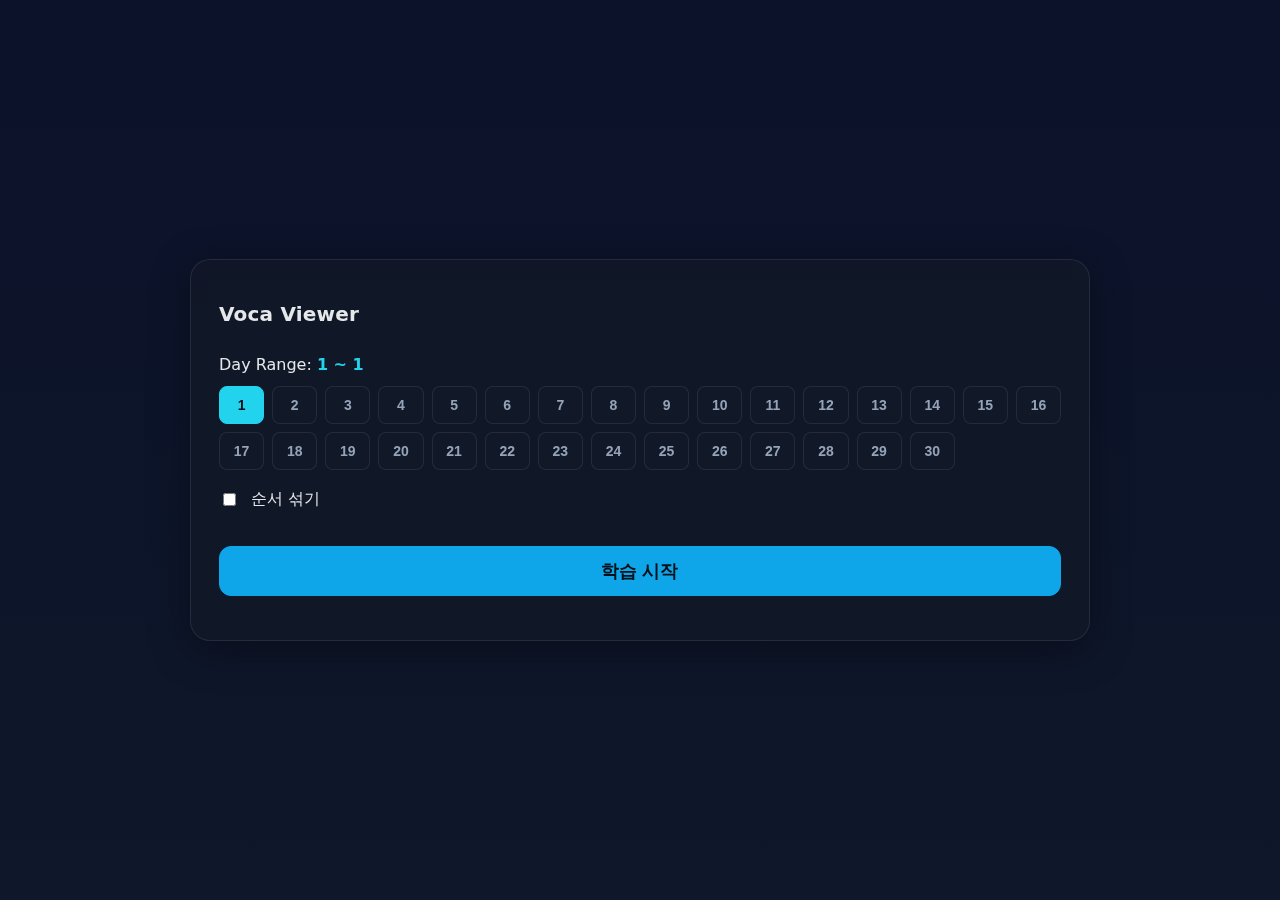
<file: index.html>
<html lang="ko">
<head>
    <meta charset="UTF-8">
    <meta name="viewport" content="width=device-width, initial-scale=1.0">
    <title>Toeic-Voca Viewer</title>
    <link rel="stylesheet" href="style.css">
    <script src="app.js" defer></script>
</head>
<body id="page-index">
    <div class="app">
        <header>
            <h1 class="title">Voca Viewer</h1>
        </header>
        <form id="start-form">
            <div id="toeic-controls">
                <div class="form-group day-range-group">
                    <label>Day Range: <span id="range-display" style="color: var(--accent); font-weight: bold;">1 ~ 1</span></label>
                    <input type="hidden" name="start_day" id="start_day" value="1">
                    <input type="hidden" name="end_day" id="end_day" value="1">
                    <div id="day-grid" class="day-grid"></div>
                </div>
            </div>

            <div class="form-group">
                <input type="checkbox" id="is_shuffle" name="is_shuffle">
                <label for="is_shuffle">순서 섞기</label>
            </div>
            <button type="submit" class="primary">학습 시작</button>
        </form>
    </div>
</body>
</html>
</file>
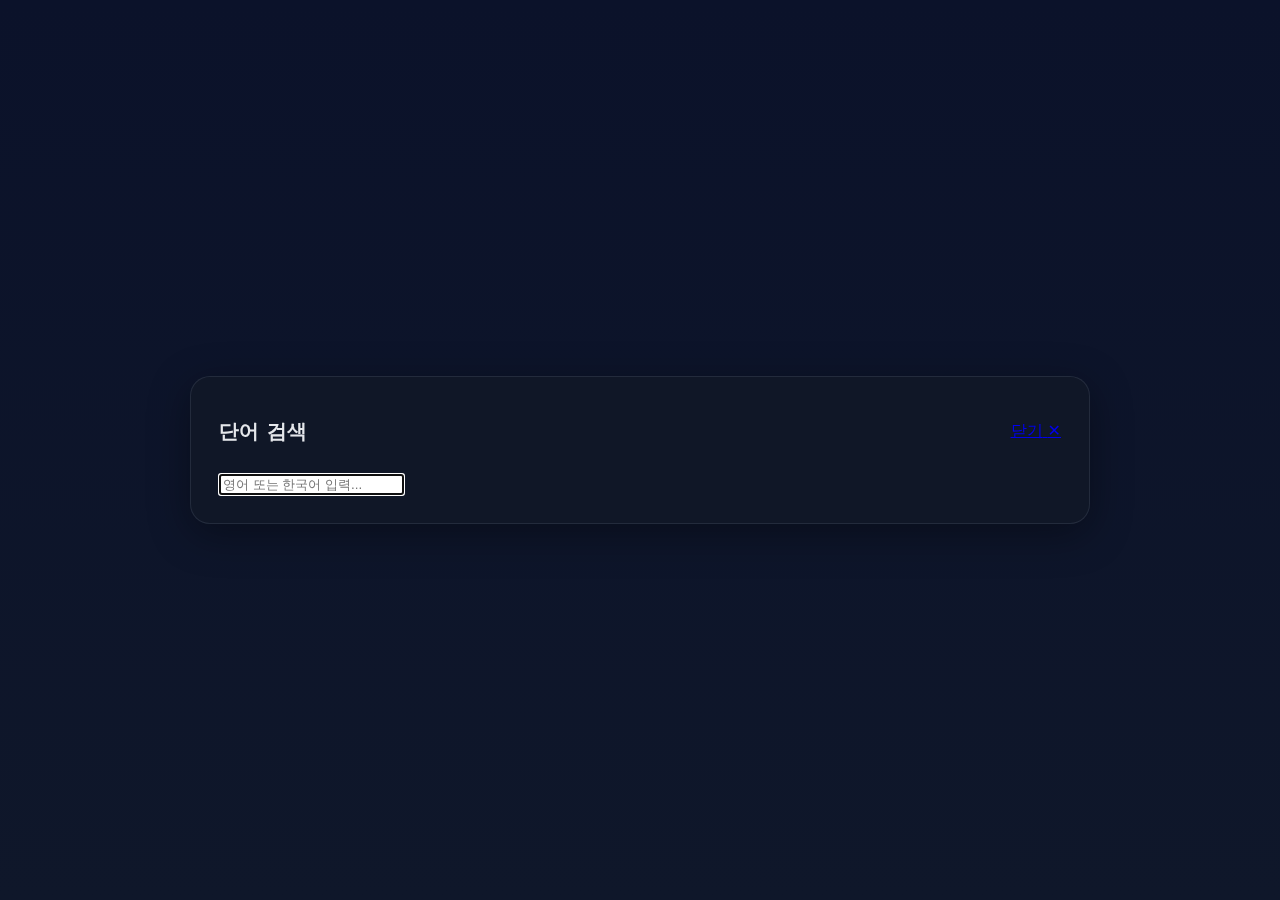
<file: search.html>
<html lang="ko">
<head>
    <meta charset="UTF-8">
    <meta name="viewport" content="width=device-width, initial-scale=1.0">
    <title>Search</title>
    <!-- Google tag (gtag.js) -->
    <script async src="https://www.googletagmanager.com/gtag/js?id=G-HBDRECSC47"></script>
    <script>
      window.dataLayer = window.dataLayer || [];
      function gtag(){dataLayer.push(arguments);}
      gtag('js', new Date());
    
      gtag('config', 'G-HBDRECSC47');
    </script>
    <link rel="stylesheet" href="style.css">
    <script src="app.js" defer></script>
</head>
<body id="page-search">
    <div class="app">
        <header>
            <h1 class="title">단어 검색</h1>
            <a href="index.html" class="header-icon-btn">
                <span class="label">닫기</span>
                <span class="icon">✕</span>
            </a>
        </header>

        <div class="search-container">
            <input type="text" id="search-input" placeholder="영어 또는 한국어 입력..." autocomplete="off">
        </div>

        <div id="search-results" class="search-results"></div>
    </div>
</body>
</html>
</file>
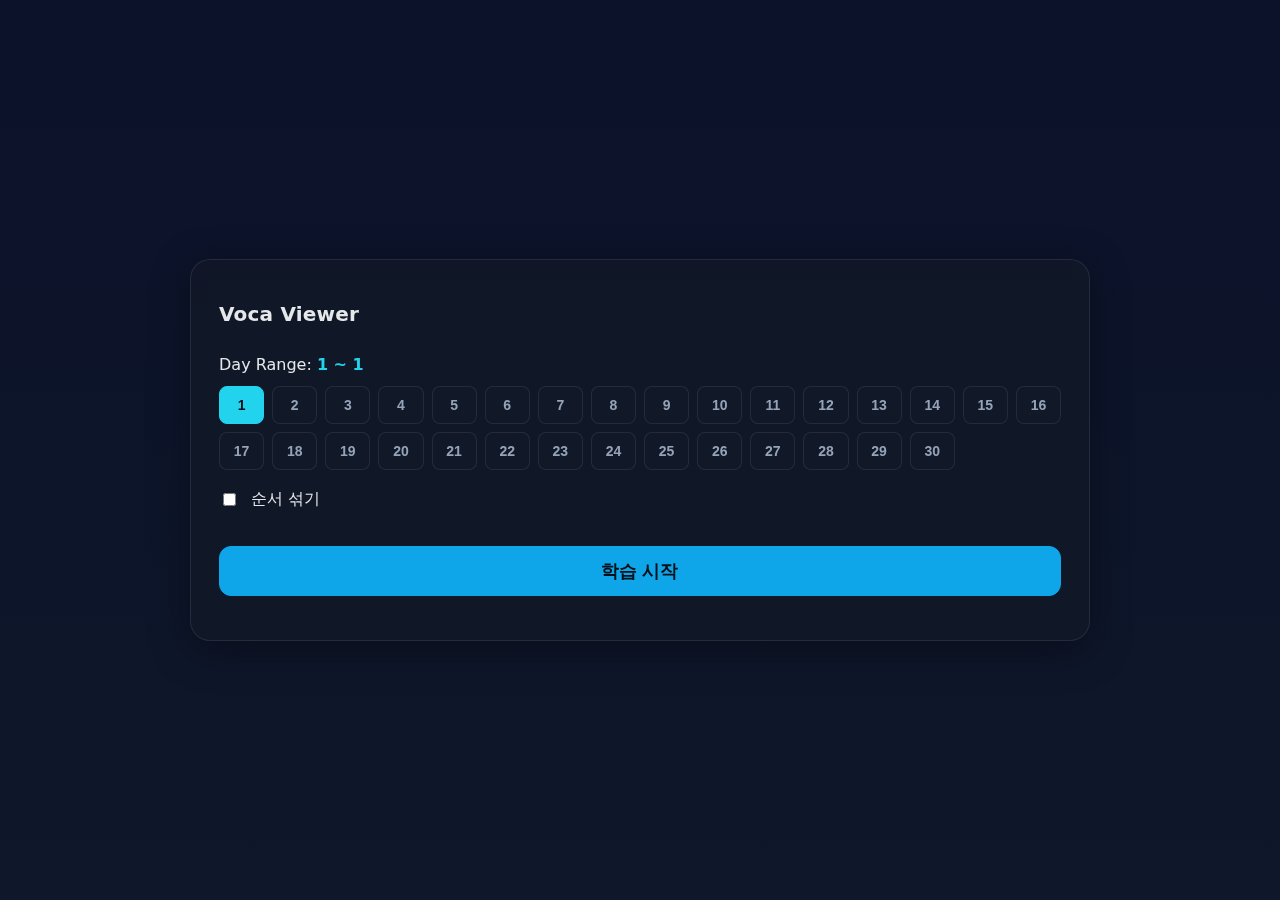
<file: summary.html>
<html lang="ko">
<head>
    <meta charset="UTF-8">
    <meta name="viewport" content="width=device-width, initial-scale=1.0">
    <title>Summary</title>
    <link rel="stylesheet" href="style.css">
    <script src="app.js" defer></script>
</head>
<body id="page-summary">
    <div class="app">
        <header>
            <h1 class="title">학습 결과</h1>
        </header>

        <div class="summary-content">
            <p id="day-range-display" style="display: none;">Day Range: <span id="day-range-val"></span></p>
            <!-- <p>시작 위치: <span id="start-idx"></span></p> -->
            <p>총 학습 개수: <span id="total-studied"></span></p>
            <p>아는 단어 개수: <span id="passed-count"></span></p>
            <!-- <p>최종 진행률: <span id="final-progress"></span></p> -->
            <p>총 학습 시간: <span id="total-time"></span></p>
            <p>총 휴식 시간: <span id="pause-time"></span></p>
        </div>
        <div class="controls">
            <a href="index.html"><button>다시 시작</button></a>
        </div>
    </div>
</body>
</file>
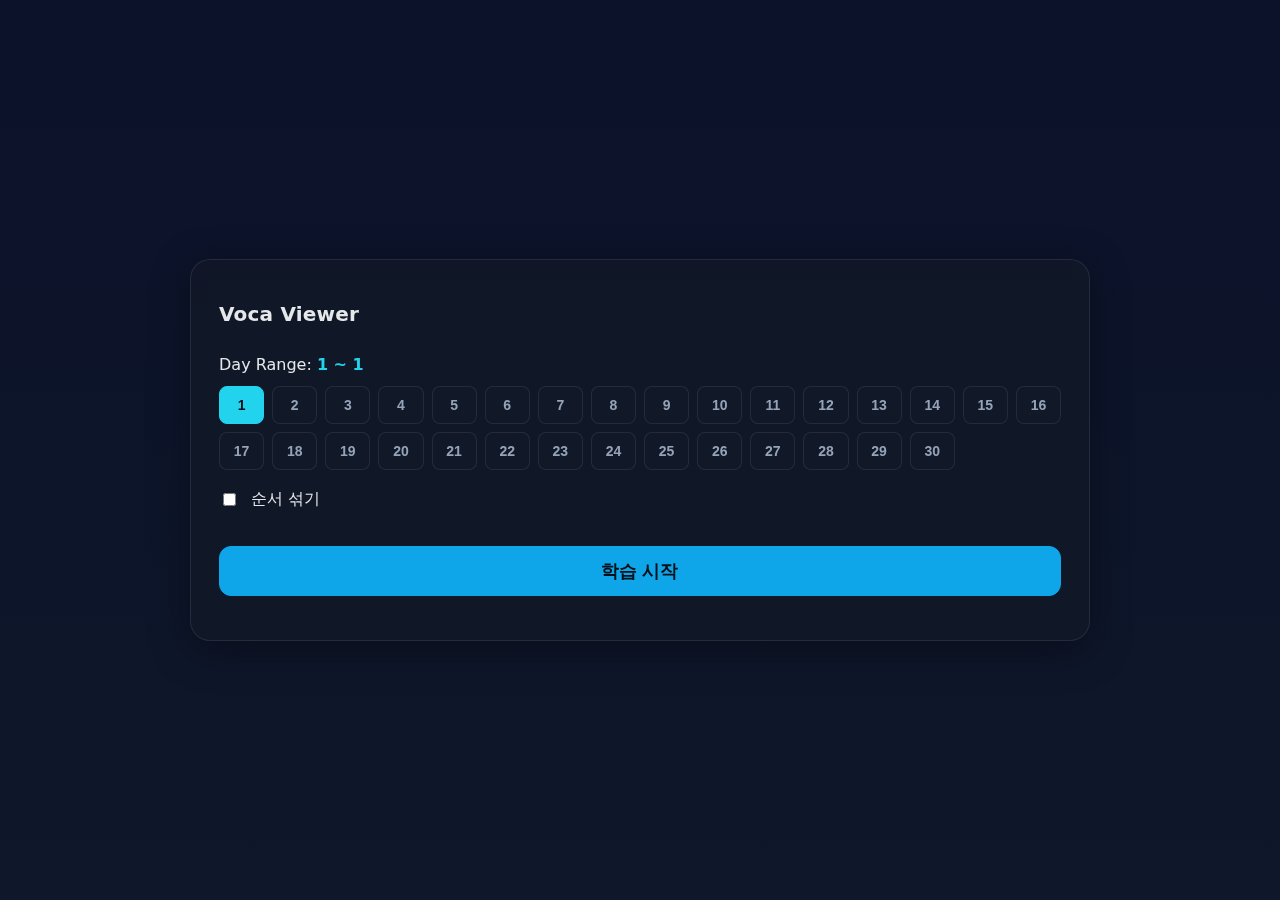
<file: viewer.html>
<html lang="ko">
<head>
    <meta charset="UTF-8">
    <meta name="viewport" content="width=device-width, initial-scale=1.0">
    <title>Eff-Vocab Viewer</title>
    <link rel="stylesheet" href="style.css">
    <script src="app.js" defer></script>
</head>
<body id="page-viewer">
    <div class="app">
        <header>
            <h1 class="title">Vocab Viewer</h1>
            <button id="end-btn">End</button>
        </header>

        <div class="screen-info">
            <span id="progress-display"></span>
            <span id="day-display"></span>
            <div class="timer-controls">
                <span id="timer-display">00:00:00</span>
            </div>
        </div>

        <div class="screen card">
            <div class="word-pane">
                <div id="english-pane" class="word-english"></div>
            </div>
            <div class="word-pane">
                <div id="korean-pane" class="word-korean"></div>
            </div>
        </div>

        <div class="controls">
            <div class="control-left">
                <button id="speak-btn">🗣️</button>
                <button id="speak-toggle-btn">🔇</button>
            </div>
            <div class="control-center">
                <button id="pause-btn">⏸️</button>
            </div>
            <div class="control-right">
                <button id="next-btn">❌ Review</button>
                <button id="pass-btn">✅ Know</button>
            </div>
        </div>
    </div>
</body>
</html>
</file>
<file: style.css>
:root {
    --bg: #0f172a;
    --card: #111827;
    --muted: #94a3b8;
    --txt: #e5e7eb;
    --accent: #22d3ee;
    --card-border: rgba(148, 163, 184, .15);
    --screen-border: rgba(148, 163, 184, .25);
}

* {
    box-sizing: border-box;
}

body {
    margin: 0;
    font-family: system-ui, -apple-system, Segoe UI, Roboto, Pretendard, Apple SD Gothic Neo, Malgun Gothic, Arial, sans-serif;
    background: linear-gradient(180deg, #0b122a, #0f172a);
    color: var(--txt);
    min-height: 100vh;
    min-height: calc(var(--vh, 1vh) * 100);
    display: grid;
    place-items: center;
    padding: 24px;
}

.app {
    width: min(900px, 92vw);
    background: rgba(17, 24, 39, .8);
    border: 1px solid var(--card-border);
    border-radius: 20px;
    padding: 28px;
    box-shadow: 0 10px 40px rgba(0, 0, 0, .35);
    backdrop-filter: blur(6px);
}

header {
    display: flex;
    align-items: center;
    justify-content: space-between;
    gap: 12px;
    margin-bottom: 16px;
}

.title {
    font-weight: 700;
    letter-spacing: .2px;
    font-size: 20px;
}

.muted {
    color: var(--muted);
    font-size: 14px;
}

.screen {
    display: flex;
    flex-direction: column; /* Default to top-bottom split for mobile */
    height: 45vh;
    min-height: 280px;
    border-radius: 18px;
    background: radial-gradient(1200px 400px at 50% 0%, rgba(34, 211, 238, .12), transparent), #0b1020;
    border: 1px dashed var(--screen-border);
    text-align: center;
    padding: 0; /* Remove padding to allow panes to fill the space */
    position: relative;
}

.word-pane {
    flex: 1; /* Each pane takes equal space */
    display: grid;
    place-items: center;
    padding: 20px;
    overflow: hidden;
}

/* Divider for vertical split */
.word-pane:first-child {
    border-bottom: 1px solid var(--screen-border);
}

@media (min-width: 1024px) {
    .screen {
        flex-direction: row; /* Switch to left-right split on wider screens */
    }
    .word-pane:first-child {
        border-bottom: none; /* Remove bottom border */
        border-right: 1px solid var(--screen-border); /* Add right border for divider */
    }
}

.word-english {
    font-size: clamp(36px, 8vw, 56px); /* 최소 36px, 화면의 8%, 최대 56px */
    font-weight: 800;
    letter-spacing: .02em;
    color: var(--accent);
    word-break: keep-all; /* 단어 단위로 줄바꿈 */
    max-width: 100%;
}

.word-english.long-word {
    font-size: clamp(27px, 5vw, 40px); /* 10자 이상 단어 포함 시 폰트 크기 축소 */
}

.word-korean {
    font-size: 18px;
    font-weight: 400;
    color: var(--txt);
    word-break: keep-all;
    white-space: pre-wrap;
}

/* Styles moved from index.html */
.form-group {
    margin-bottom: 1.2rem;
    display: flex;
    align-items: center;
    gap: 12px;
    font-size: 16px;
}

.form-group input[type="number"] {
    width: 100px;
    padding: 10px;
    border-radius: 8px;
    border: 1px solid var(--card-border);
    background: #0b1020;
    color: var(--txt);
    font-size: 18px;
    text-align: center;
}

button.primary {
    background: #0ea5e9;
    border-color: #0ea5e9;
    color: #051018;
    width: 100%;
    padding: 12px;
    font-size: 18px;
    margin-top: 1rem;
}

/* Styles moved from summary.html */
.summary-content {
    background: #0b1020;
    padding: 20px;
    border-radius: 12px;
    margin-bottom: 18px;
    border: 1px solid var(--card-border);
}

.summary-content p {
    margin: 8px 0;
    font-size: 16px;
}

.controls {
    display: flex;
    width: 100%;
    justify-content: flex-end;
    align-items: center;
    margin-top: 20px;
    gap: 20px;
}

.control-left, .control-right {
    display: flex;
    gap: 10px;
    align-items: center;
}

.control-center {
    display: flex;
    gap: 10px;
}

button {
    appearance: none;
    border: none;
    cursor: pointer;
    padding: 10px 18px;
    border-radius: 12px;
    font-weight: 650;
    font-size: 16px;
    background: #1f2937;
    color: var(--txt);
    border: 1px solid rgba(148, 163, 184, .25);
    transition: transform .04s ease, background .2s ease, border-color .2s ease;
}

button:hover {
    background: #374151;
    border-color: rgba(148, 163, 184, .5);
}

button:active {
    transform: translateY(1px);
}

button#end-btn {
    background: #3f1a24;
    color: #fca5a5;
    border-color: rgba(248, 113, 113, .3);
    margin-right: 20px; /* Add extra space after End button */
    margin-right: 0;
    padding: 8px 16px;
    font-size: 15px;
}

button#end-btn:hover {
    background: #5c2231;
    border-color: rgba(248, 113, 113, .5);
}

button.review-btn {
    background: #d97706; /* Amber-600 */
    border-color: #b45309;
    color: #fff;
}

button.review-btn:hover {
    background: #b45309;
    border-color: #92400e;
}

.review-controls {
    display: flex;
    align-items: center;
    gap: 12px;
}

.review-controls label {
    display: flex;
    align-items: center;
    gap: 6px;
    cursor: pointer;
    font-size: 15px;
    color: var(--txt);
    user-select: none;
}

.review-controls input[type="checkbox"] {
    width: 16px;
    height: 16px;
    accent-color: var(--accent);
    cursor: pointer;
}

.screen-info {
    display: flex;
    justify-content: space-between;
    align-items: center; /* Vertically align items */
    color: var(--muted);
    font-size: 14px;
    margin-bottom: 12px; /* Add space between info bar and screen */
    padding: 0 4px; /* Align with app padding */
    position: relative;
}

#day-display {
    position: absolute;
    left: 50%;
    transform: translateX(-50%);
    font-size: 18px;
    font-weight: 700;
    color: var(--txt);
}

.timer-controls {
    display: flex;
    gap: 8px;
    align-items: center;
}

#timer-display {
    cursor: default; /* No pointer needed on summary page */
    user-select: none; /* Prevent text selection on click */
    width: 80px; /* Give a fixed width to prevent layout shift */
    text-align: right;
    font-size: 14px; /* Ensure icon and text have similar base size */
    text-align: center; /* Center the icon and text */
    font-variant-numeric: tabular-nums; /* Ensure numbers have the same width */    
    height: 24px; /* Set a fixed height to prevent layout shift */
    line-height: 24px; /* Vertically center the text/icon inside */
}

@media (max-width: 768px) {
    .controls {
        justify-content: space-between;
        gap: 10px;
    }

    .control-left, .control-right {
        flex-direction: column;
        flex: 1;
        gap: 12px;
    }

    .control-center {
        flex: 0 0 auto;
        padding: 0 5px;
    }

    /* Specific button styles for mobile layout */
    .control-left button, .control-right button {
        width: 100%;
        padding: 10px 0;
        font-size: 16px;
    }

    #pause-btn {
        width: 70px;
        height: 70px;
        border-radius: 50%;
        font-size: 28px;
        padding: 0;
        display: flex;
        align-items: center;
        justify-content: center;
    }
}

/* Day Grid Styles */
.day-range-group {
    display: block;
}

.day-grid {
    display: grid;
    grid-template-columns: repeat(auto-fill, minmax(45px, 1fr));
    gap: 8px;
    margin-top: 12px;
}

.day-btn {
    background: var(--card);
    border: 1px solid var(--card-border);
    color: var(--muted);
    padding: 10px 0;
    border-radius: 8px;
    cursor: pointer;
    font-size: 14px;
    transition: all 0.2s;
}

.day-btn:hover {
    background: var(--card-border);
    color: var(--txt);
}

.day-btn.selected {
    background: var(--accent);
    color: #051018;
    border-color: var(--accent);
    font-weight: 800;
}

.day-btn.in-range {
    background: rgba(34, 211, 238, 0.15);
    color: var(--accent);
    border-color: rgba(34, 211, 238, 0.3);
}

/* Review Section Styles (Accordion) */
.review-section {
    margin-top: 20px;
    border-top: 1px solid var(--card-border);
    padding-top: 20px;
}

.review-section summary {
    cursor: pointer;
    font-weight: 700;
    color: var(--accent);
    margin-bottom: 10px;
    list-style: none; /* 기본 화살표 제거 */
    display: flex;
    align-items: center;
    justify-content: space-between;
    font-size: 18px;
}

.review-section summary::after {
    content: '+';
    font-weight: 400;
}

.review-section[open] summary::after {
    content: '-';
}

.review-list {
    display: flex;
    flex-direction: column;
    gap: 8px;
    max-height: 300px; /* 너무 길어지면 스크롤 */
    overflow-y: auto;
    padding-right: 5px;
}

.review-item {
    display: flex;
    justify-content: space-between;
    align-items: center;
    background: rgba(255, 255, 255, 0.05);
    padding: 10px 12px;
    border-radius: 8px;
    font-size: 15px;
}

.review-item .en {
    font-weight: 700;
    color: var(--txt);
    margin-right: 10px;
    text-align: left;
}

.review-item .ko {
    color: var(--muted);
    font-size: 14px;
    text-align: right;
    word-break: keep-all;
    max-width: 60%;
}
</file>
